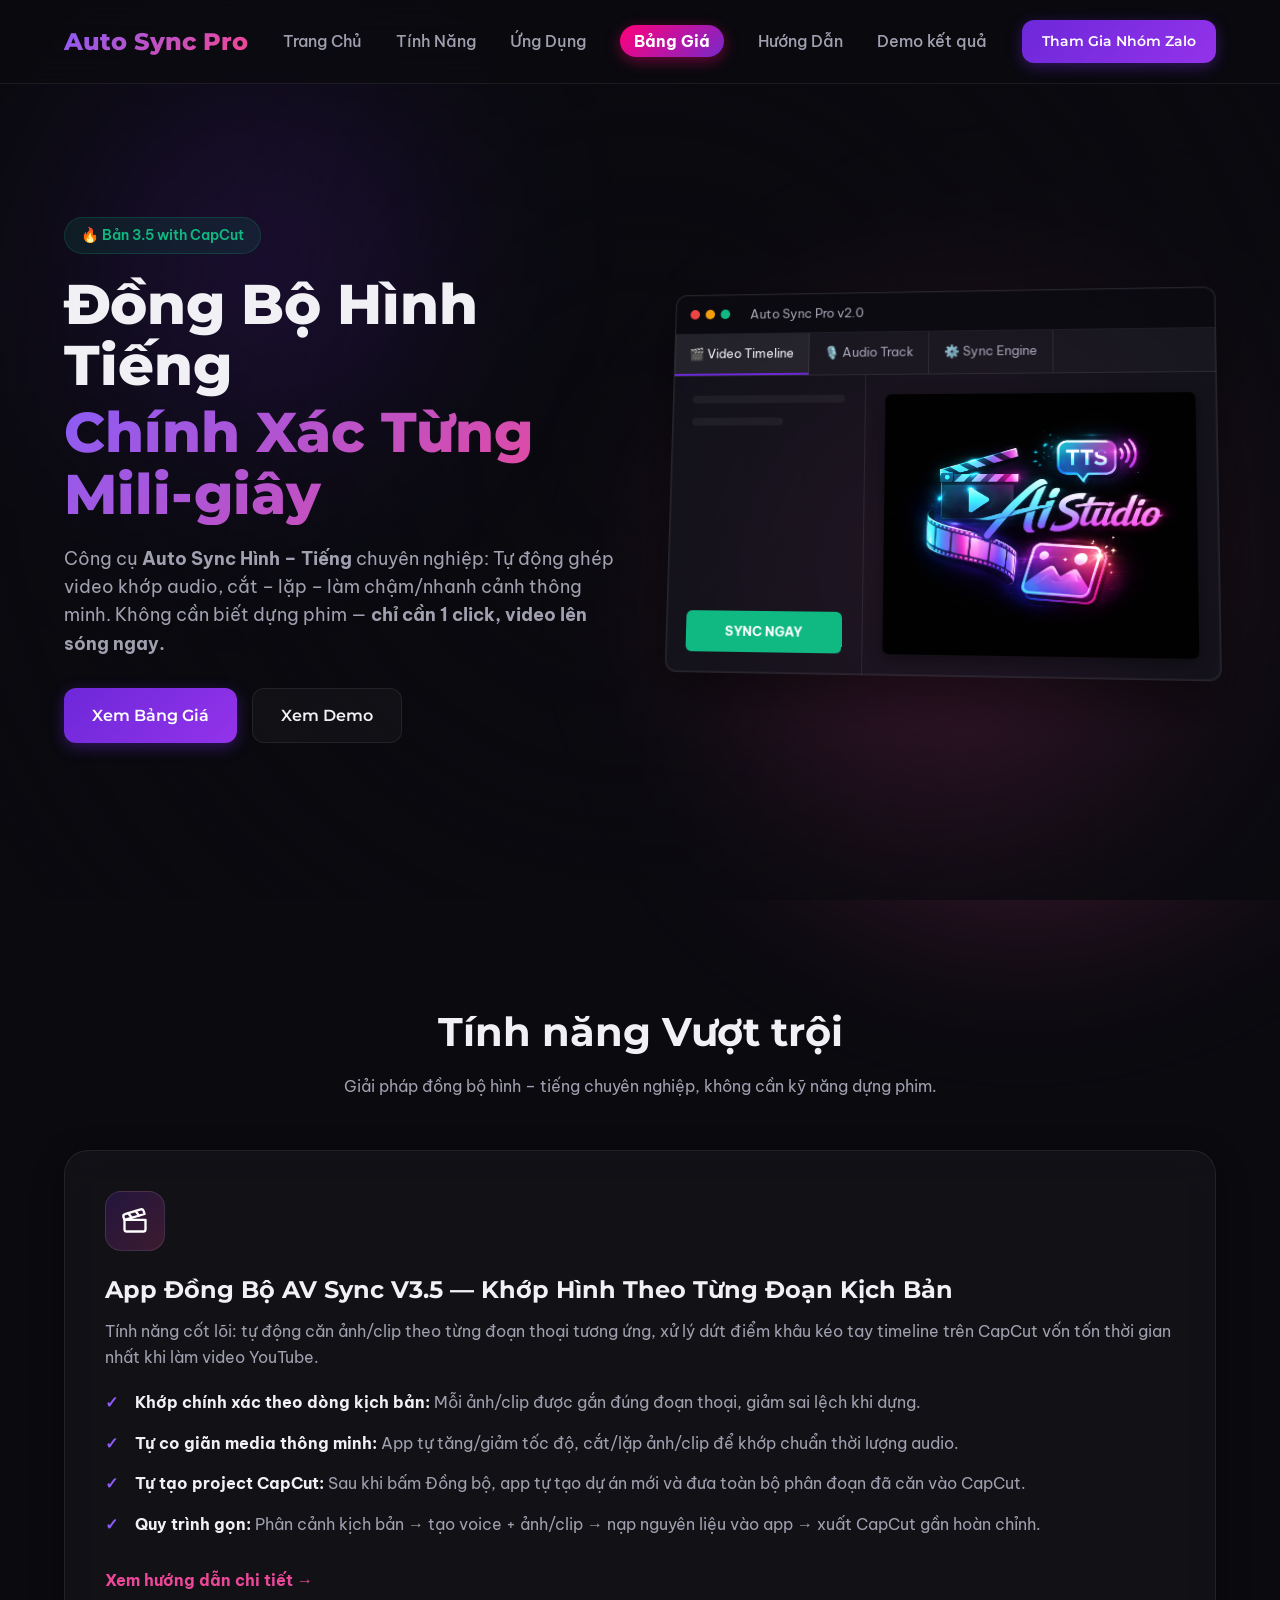
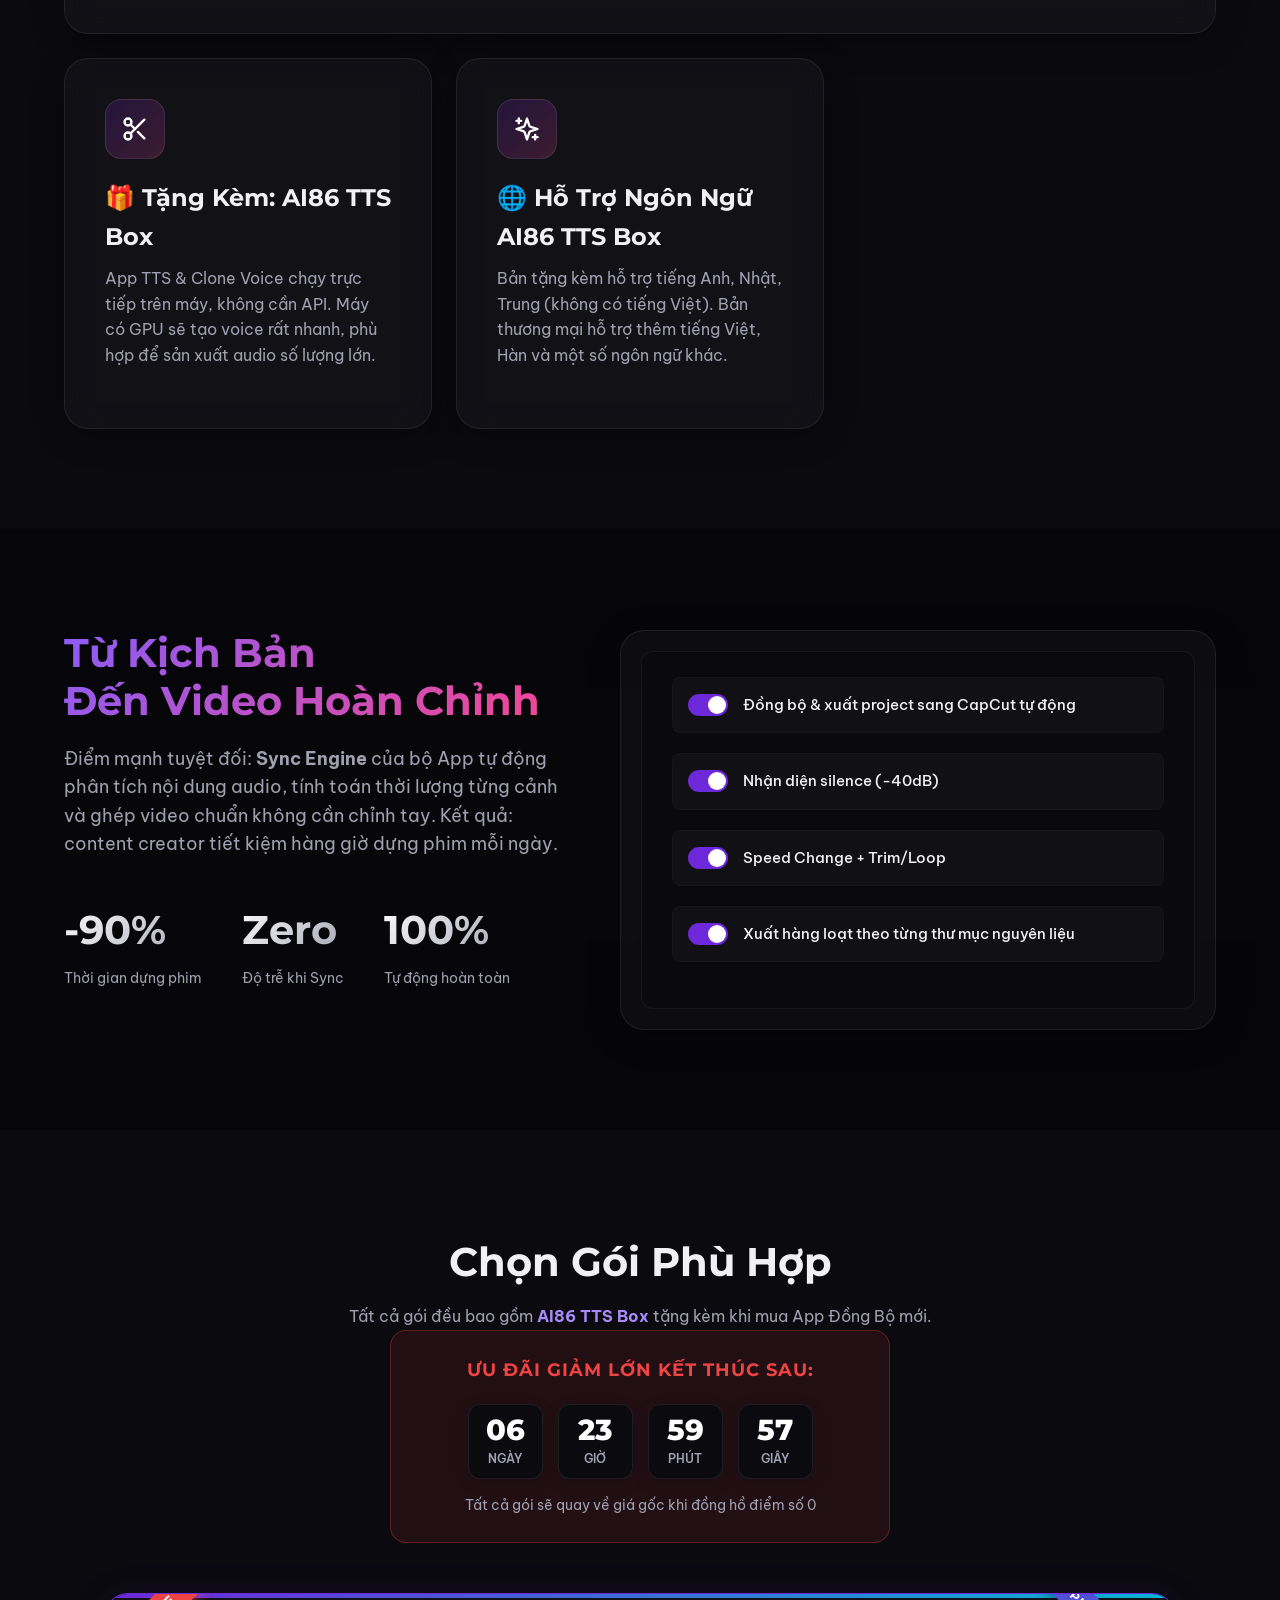
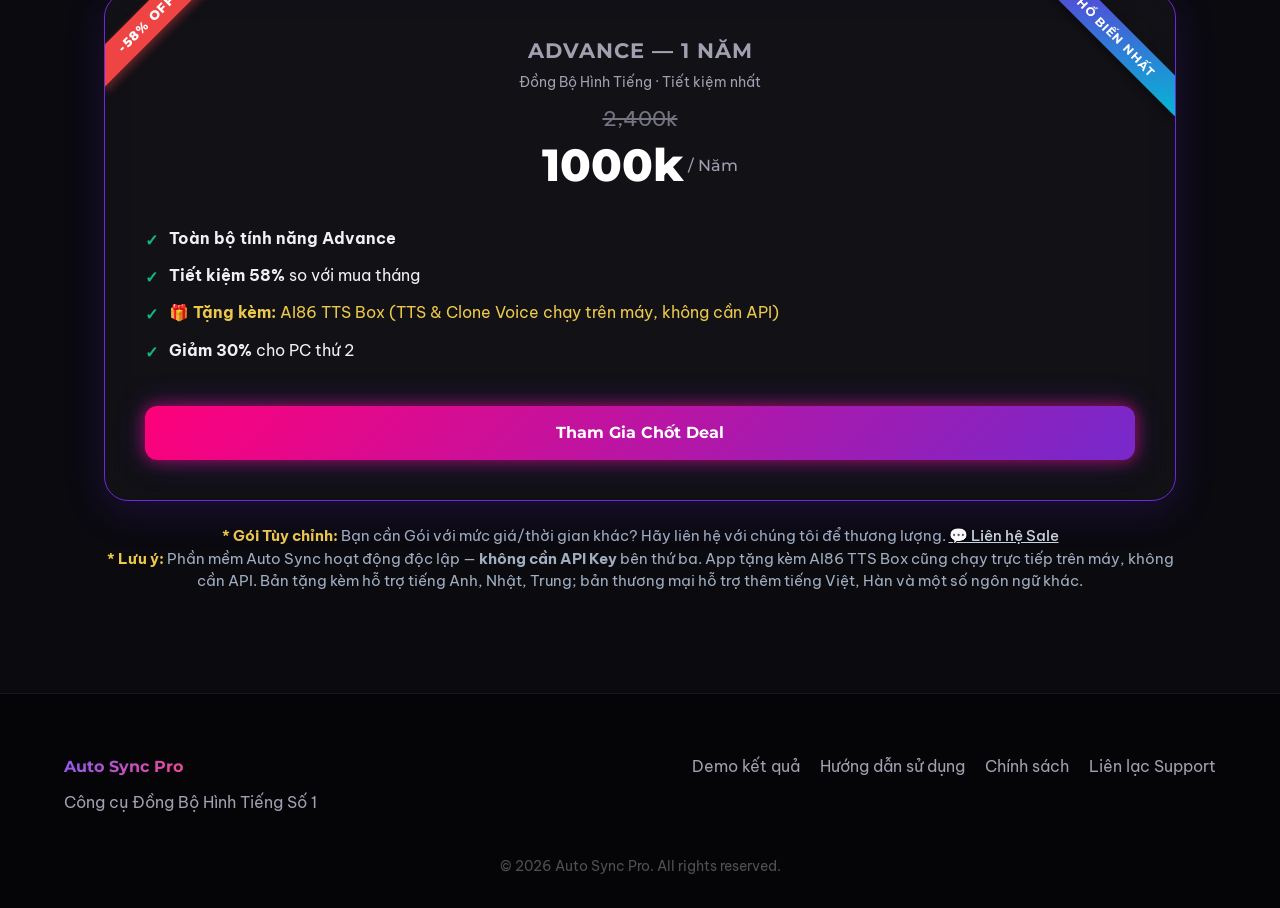
<file: index.html>
<!DOCTYPE html>
<html lang="vi">

<head>
    <meta charset="UTF-8">
    <meta name="viewport" content="width=device-width, initial-scale=1.0">
    <title>Auto Sync Pro | Đồng Bộ Hình Tiếng Tự Động Số 1</title>
    <link rel="preconnect" href="https://fonts.googleapis.com">
    <link rel="preconnect" href="https://fonts.gstatic.com" crossorigin>
    <link
        href="https://fonts.googleapis.com/css2?family=Be+Vietnam+Pro:wght@300;400;500;600;700;800&family=Montserrat:wght@400;500;600;700;800&display=swap"
        rel="stylesheet">
    <link rel="stylesheet" href="styles.css?v=1.2">
</head>

<body>
    <div class="blob blob-1"></div>
    <div class="blob blob-2"></div>
    <div class="glow-bg"></div>

    <header class="navbar">
        <div class="logo">
            <a href="index.html" style="text-decoration: none;">
                <span class="gradient-text font-heading">Auto Sync Pro</span>
            </a>
        </div>
        <nav>
            <a href="index.html">Trang Chủ</a>
            <a href="#features">Tính Năng</a>
            <a href="#showcase">Ứng Dụng</a>
            <a href="#pricing" class="nav-highlight">Bảng Giá</a>
            <a href="guide.html">Hướng Dẫn</a>
            <a href="demo.html">Demo kết quả</a>
        </nav>
        <a href="https://zalo.me/g/mtjofo625" target="_blank" class="btn-primary small">Tham Gia Nhóm Zalo</a>
    </header>

    <main>
        <section class="hero" id="home">
            <div class="hero-content">
                <span class="badge fade-up">🔥 Bản 3.5 with CapCut</span>
                <h1 class="hero-title fade-up delay-1 font-heading">
                    <span style="display: block; margin-bottom: 5px;">Đồng Bộ Hình Tiếng</span>
                    <span class="gradient-text highlight" style="display: inline-block;">Chính Xác Từng Mili-giây</span>
                </h1>
                <p class="hero-subtitle fade-up delay-2 font-body">
                    Công cụ <strong>Auto Sync Hình – Tiếng</strong> chuyên nghiệp: Tự động ghép video khớp audio,
                    cắt – lặp – làm chậm/nhanh cảnh thông minh. Không cần biết dựng phim — <strong>chỉ cần 1 click,
                        video lên sóng ngay.</strong>
                </p>
                <div class="hero-actions fade-up delay-3">
                    <a href="#pricing" class="btn-primary">Xem Bảng Giá</a>
                    <a href="demo.html" class="btn-secondary">Xem Demo</a>
                </div>
            </div>

            <div class="hero-visual fade-up delay-4">
                <div class="glass-mockup">
                    <div class="mockup-header">
                        <span class="dot red"></span>
                        <span class="dot yellow"></span>
                        <span class="dot green"></span>
                        <span class="mockup-title">Auto Sync Pro v2.0</span>
                    </div>
                    <div class="mockup-body mockup-tabs">
                        <div class="tab active">🎬 Video Timeline</div>
                        <div class="tab">🎙️ Audio Track</div>
                        <div class="tab">⚙️ Sync Engine</div>
                    </div>
                    <div class="mockup-dashboard">
                        <div class="dashboard-panel">
                            <div class="panel-line"></div>
                            <div class="panel-line short"></div>
                            <div class="panel-button">SYNC NGAY</div>
                        </div>
                        <div class="dashboard-main">
                            <img src="app_screenshot.png" alt="Auto Sync Pro Interface" class="app-screenshot">
                        </div>
                    </div>
                </div>
            </div>
        </section>

        <section class="features" id="features">
            <h2 class="section-title text-center font-heading fade-in">Tính năng Vượt trội</h2>
            <p class="section-subtitle text-center fade-in">Giải pháp đồng bộ hình – tiếng chuyên nghiệp, không cần kỹ
                năng dựng phim.</p>

            <div class="bento-grid">
                <!-- Main Product: Auto Sync -->
                <div class="bento-card large glass-panel reveal">
                    <div class="card-icon video-icon">
                        <svg xmlns="http://www.w3.org/2000/svg" width="28" height="28" viewBox="0 0 24 24" fill="none"
                            stroke="#ffffff" stroke-width="2" stroke-linecap="round" stroke-linejoin="round">
                            <path d="M20.2 6 3 11l-.9-2.4c-.3-1.1.3-2.2 1.3-2.5l13.5-4c1.1-.3 2.2.3 2.5 1.3Z" />
                            <path d="m6.2 5.3 3.1 3.9" />
                            <path d="m12.4 3.4 3.1 4" />
                            <path d="M3 11h18v8a2 2 0 0 1-2 2H5a2 2 0 0 1-2-2Z" />
                        </svg>
                    </div>
                    <h3 class="font-heading">App Đồng Bộ AV Sync V3.5 — Khớp Hình Theo Từng Đoạn Kịch Bản</h3>
                    <p>Tính năng cốt lõi: tự động căn ảnh/clip theo từng đoạn thoại tương ứng, xử lý dứt điểm khâu kéo tay
                        timeline trên CapCut vốn tốn thời gian nhất khi làm video YouTube.</p>
                    <ul class="feature-list font-body">
                        <li><strong>Khớp chính xác theo dòng kịch bản:</strong> Mỗi ảnh/clip được gắn đúng đoạn thoại,
                            giảm sai lệch khi dựng.</li>
                        <li><strong>Tự co giãn media thông minh:</strong> App tự tăng/giảm tốc độ, cắt/lặp ảnh/clip để khớp
                            chuẩn thời lượng audio.</li>
                        <li><strong>Tự tạo project CapCut:</strong> Sau khi bấm Đồng bộ, app tự tạo dự án mới và đưa toàn bộ
                            phân đoạn đã căn vào CapCut.</li>
                        <li><strong>Quy trình gọn:</strong> Phân cảnh kịch bản → tạo voice + ảnh/clip → nạp nguyên liệu vào
                            app → xuất CapCut gần hoàn chỉnh.</li>
                    </ul>
                    <a href="guide.html#autosync" class="btn-text" style="display:inline-block; margin-top:15px; color:var(--secondary); font-weight:700; text-decoration:none;">Xem hướng dẫn chi tiết →</a>
                </div>

                <!-- AI86 TTS Box Bonus -->
                <div class="bento-card medium glass-panel reveal delay-1">
                    <div class="card-icon audio-icon">
                        <svg xmlns="http://www.w3.org/2000/svg" width="28" height="28" viewBox="0 0 24 24" fill="none"
                            stroke="#ffffff" stroke-width="2" stroke-linecap="round" stroke-linejoin="round">
                            <circle cx="6" cy="6" r="3" />
                            <circle cx="6" cy="18" r="3" />
                            <line x1="20" x2="8.12" y1="4" y2="15.88" />
                            <line x1="14.47" x2="20" y1="14.48" y2="20" />
                            <line x1="8.12" x2="12" y1="8.12" y2="12" />
                        </svg>
                    </div>
                    <h3 class="font-heading">🎁 Tặng Kèm: AI86 TTS Box</h3>
                    <p>App TTS & Clone Voice chạy trực tiếp trên máy, không cần API. Máy có GPU sẽ tạo voice rất nhanh,
                        phù hợp để sản xuất audio số lượng lớn.</p>
                </div>

                <!-- AI86 TTS Box Language Support -->
                <div class="bento-card medium glass-panel reveal delay-2">
                    <div class="card-icon setup-icon">
                        <svg xmlns="http://www.w3.org/2000/svg" width="28" height="28" viewBox="0 0 24 24" fill="none"
                            stroke="#ffffff" stroke-width="2" stroke-linecap="round" stroke-linejoin="round">
                            <path
                                d="m12 3-1.912 5.813a2 2 0 0 1-1.275 1.275L3 12l5.813 1.912a2 2 0 0 1 1.275 1.275L12 21l1.912-5.813a2 2 0 0 1 1.275-1.275L21 12l-5.813-1.912a2 2 0 0 1-1.275-1.275Z" />
                            <path d="M5 3v4" />
                            <path d="M19 17v4" />
                            <path d="M3 5h4" />
                            <path d="M17 19h4" />
                        </svg>
                    </div>
                    <h3 class="font-heading">🌐 Hỗ Trợ Ngôn Ngữ AI86 TTS Box</h3>
                    <p>Bản tặng kèm hỗ trợ tiếng Anh, Nhật, Trung (không có tiếng Việt). Bản thương mại hỗ trợ thêm tiếng
                        Việt, Hàn và một số ngôn ngữ khác.</p>
                </div>
            </div>
        </section>

        <section class="showcase" id="showcase">
            <div class="showcase-container">
                <div class="showcase-content reveal">
                    <h2 class="font-heading gradient-text">Từ Kịch Bản <br> Đến Video Hoàn Chỉnh</h2>
                    <p class="font-body">Điểm mạnh tuyệt đối: <strong>Sync Engine</strong> của bộ App tự động phân
                        tích nội dung audio, tính toán thời lượng từng cảnh và ghép video chuẩn không cần chỉnh tay.
                        Kết quả: content creator tiết kiệm hàng giờ dựng phim mỗi ngày.</p>
                    <div class="stats">
                        <div class="stat-item">
                            <h4 class="font-heading">-90%</h4>
                            <p>Thời gian dựng phim</p>
                        </div>
                        <div class="stat-item">
                            <h4 class="font-heading">Zero</h4>
                            <p>Độ trễ khi Sync</p>
                        </div>
                        <div class="stat-item">
                            <h4 class="font-heading">100%</h4>
                            <p>Tự động hoàn toàn</p>
                        </div>
                    </div>
                </div>
                <div class="showcase-image glass-panel reveal delay-1">
                    <div class="hologram-visual">
                        <div class="fake-ui-row">
                            <div class="fake-toggle active"></div><span>Đồng bộ & xuất project sang CapCut tự động</span>
                        </div>
                        <div class="fake-ui-row">
                            <div class="fake-toggle active"></div><span>Nhận diện silence (-40dB)</span>
                        </div>
                        <div class="fake-ui-row">
                            <div class="fake-toggle active"></div><span>Speed Change + Trim/Loop</span>
                        </div>
                        <div class="fake-ui-row">
                            <div class="fake-toggle active"></div><span>Xuất hàng loạt theo từng thư mục nguyên liệu</span>
                        </div>
                        <div class="scan-line"></div>
                    </div>
                </div>
            </div>
        </section>

        <section class="pricing" id="pricing">
            <h2 class="section-title text-center font-heading reveal">Chọn Gói Phù Hợp</h2>
            <p class="section-subtitle text-center reveal" style="color: var(--text-muted); margin-bottom: 0;">Tất cả
                gói đều bao gồm <strong style="color: #a78bfa;">AI86 TTS Box</strong> tặng kèm khi mua App Đồng Bộ mới.</p>

            <!-- Countdown Timer -->
            <div class="countdown-container reveal delay-1">
                <p class="font-heading">ƯU ĐÃI GIẢM LỚN KẾT THÚC SAU:</p>
                <div class="countdown" id="countdown">
                    <div class="time-box"><span id="days">07</span><small>Ngày</small></div>
                    <div class="time-box"><span id="hours">00</span><small>Giờ</small></div>
                    <div class="time-box"><span id="minutes">00</span><small>Phút</small></div>
                    <div class="time-box"><span id="seconds">00</span><small>Giây</small></div>
                </div>
                <p class="font-body text-center" style="color: var(--text-muted); font-size: 0.9rem; margin-top: 15px;">
                    Tất cả gói sẽ quay về giá gốc khi đồng hồ điểm số 0</p>
            </div>

            <div class="pricing-grid">

                <!-- Advance 1-Year (Featured) -->
                <div class="pricing-card glass-panel featured reveal delay-2">
                    <div class="badge-popular font-heading">Phổ Biến Nhất</div>
                    <div class="badge-discount font-heading">-58% OFF</div>
                    <div class="pricing-header">
                        <h3 class="font-heading">Advance — 1 Năm</h3>
                        <p style="color: var(--text-muted); font-size: 0.85rem; margin: 4px 0 8px;">Đồng Bộ Hình Tiếng ·
                            Tiết kiệm nhất</p>
                        <div class="price-old font-body">2,400k</div>
                        <div class="price font-heading">1000k<span class="period">/ Năm</span></div>
                    </div>
                    <div class="pricing-body font-body">
                        <ul>
                            <li><span class="icon-check">✓</span> <strong>Toàn bộ tính năng Advance</strong></li>
                            <li><span class="icon-check">✓</span> <strong>Tiết kiệm 58%</strong> so với mua tháng</li>

                            <li><span class="icon-check">✓</span> <span style="color: #ecc94b;"><strong>🎁 Tặng
                                        kèm:</strong> AI86 TTS Box (TTS & Clone Voice chạy trên máy, không cần API)</span></li>
                            <li><span class="icon-check">✓</span> <strong>Giảm 30%</strong> cho PC thứ 2</li>
                        </ul>
                        <a href="https://zalo.me/0948070044" target="_blank"
                            class="btn-primary btn-highlight full-width" style="text-align: center;">Tham Gia Chốt
                            Deal</a>
                    </div>
                </div>

            </div>

            <p style="text-align: center; margin-top: 1.5rem; color: #a0aec0; font-size: 0.95rem; line-height: 1.5;"
                class="font-body">
                <strong style="color: #ecc94b;">* Gói Tùy chỉnh:</strong> Bạn cần Gói với mức giá/thời gian khác? Hãy
                liên hệ với chúng tôi để thương lượng. <a href="https://zalo.me/0948070044" target="_blank"
                    style="color: #cbd5e0; text-decoration: underline; font-weight: 500;">💬 Liên hệ Sale</a>
                <br>
                <strong style="color: #ecc94b;">* Lưu ý:</strong> Phần mềm Auto Sync hoạt động độc lập — <strong>không
                    cần API Key</strong> bên thứ ba. App tặng kèm AI86 TTS Box cũng chạy trực tiếp trên máy, không cần API.
                Bản tặng kèm hỗ trợ tiếng Anh, Nhật, Trung; bản thương mại hỗ trợ thêm tiếng Việt, Hàn và một số ngôn ngữ khác.
            </p>
        </section>
    </main>

    <footer>
        <div class="footer-content">
            <div class="brand">
                <span class="gradient-text font-heading font-bold">Auto Sync Pro</span>
                <p>Công cụ Đồng Bộ Hình Tiếng Số 1</p>
            </div>
            <div class="footer-links">
                <a href="demo.html">Demo kết quả</a>
                <a href="guide.html">Hướng dẫn sử dụng</a>
                <a href="#">Chính sách</a>
                <a href="https://zalo.me/g/mtjofo625" target="_blank">Liên lạc Support</a>
            </div>
        </div>
        <div class="copyright text-center">
            &copy; 2026 Auto Sync Pro. All rights reserved.
        </div>
    </footer>

    <script src="script.js"></script>
</body>

</html>
</file>
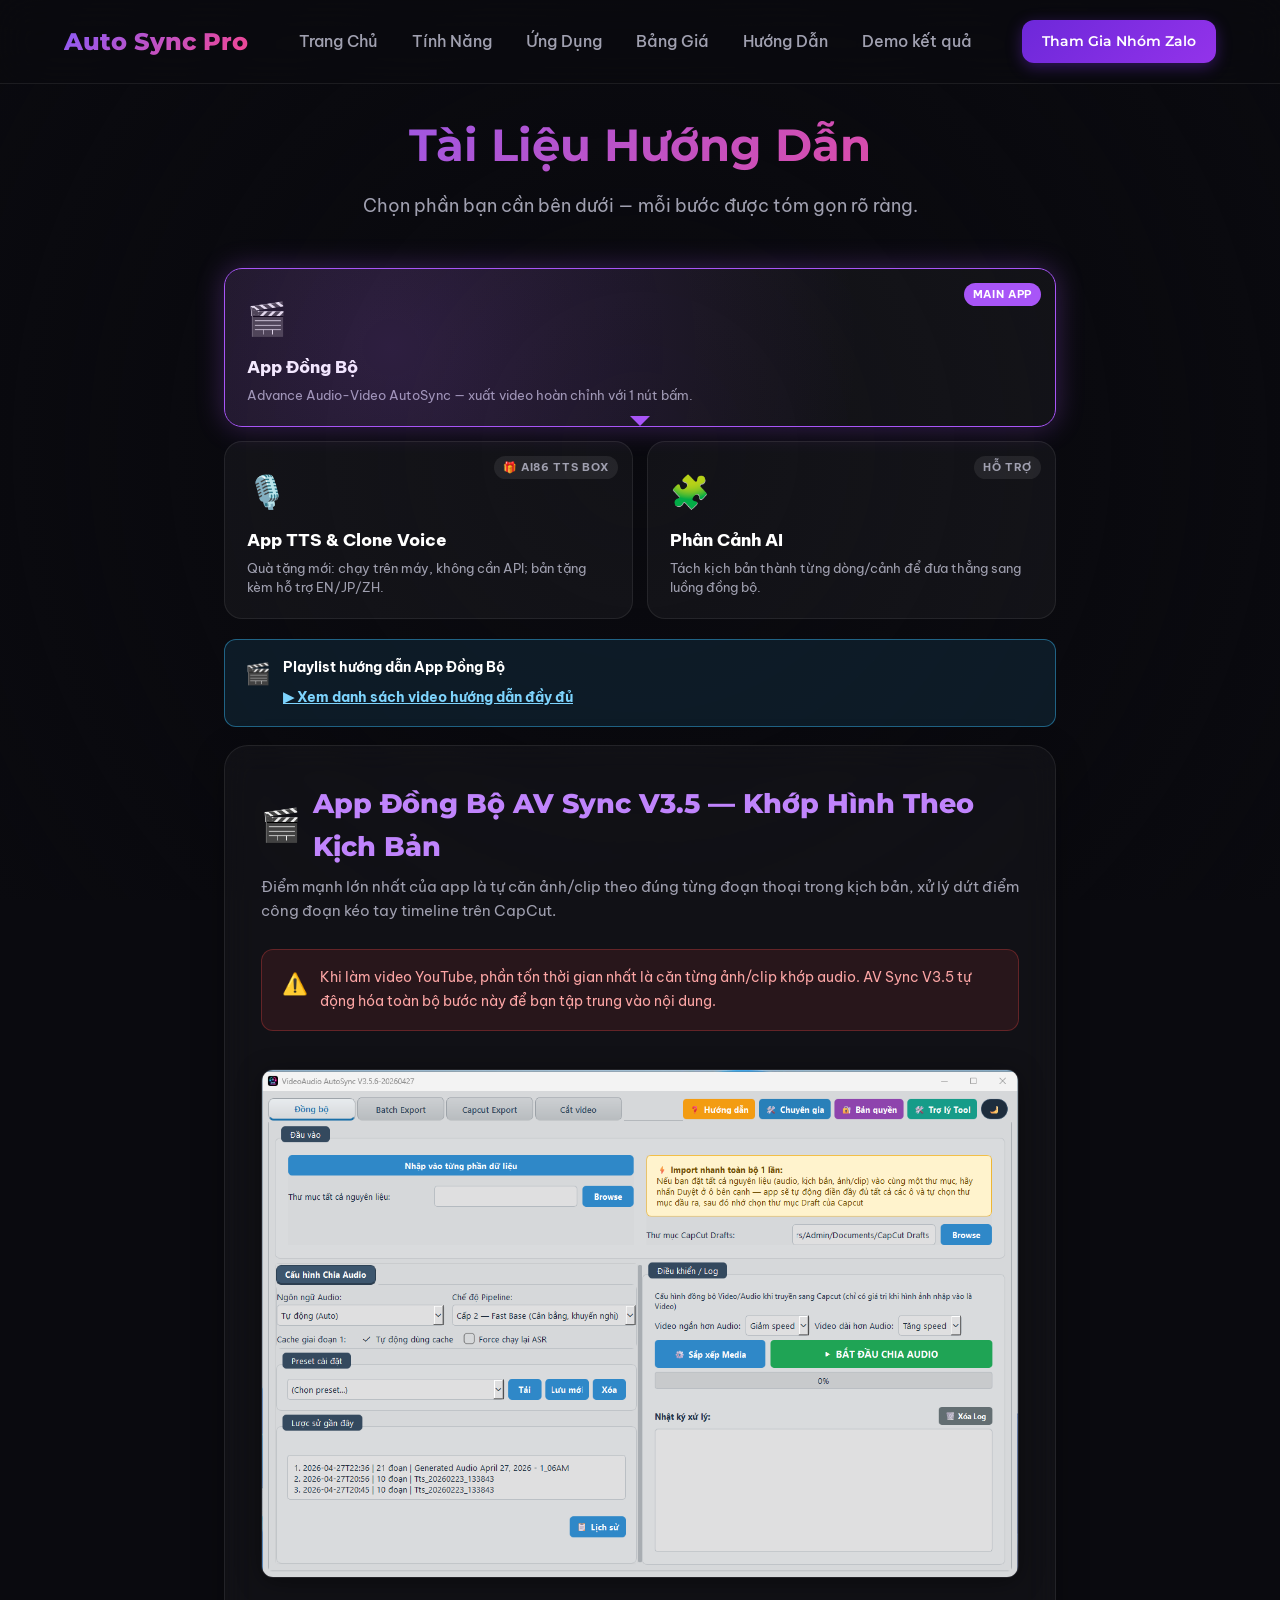
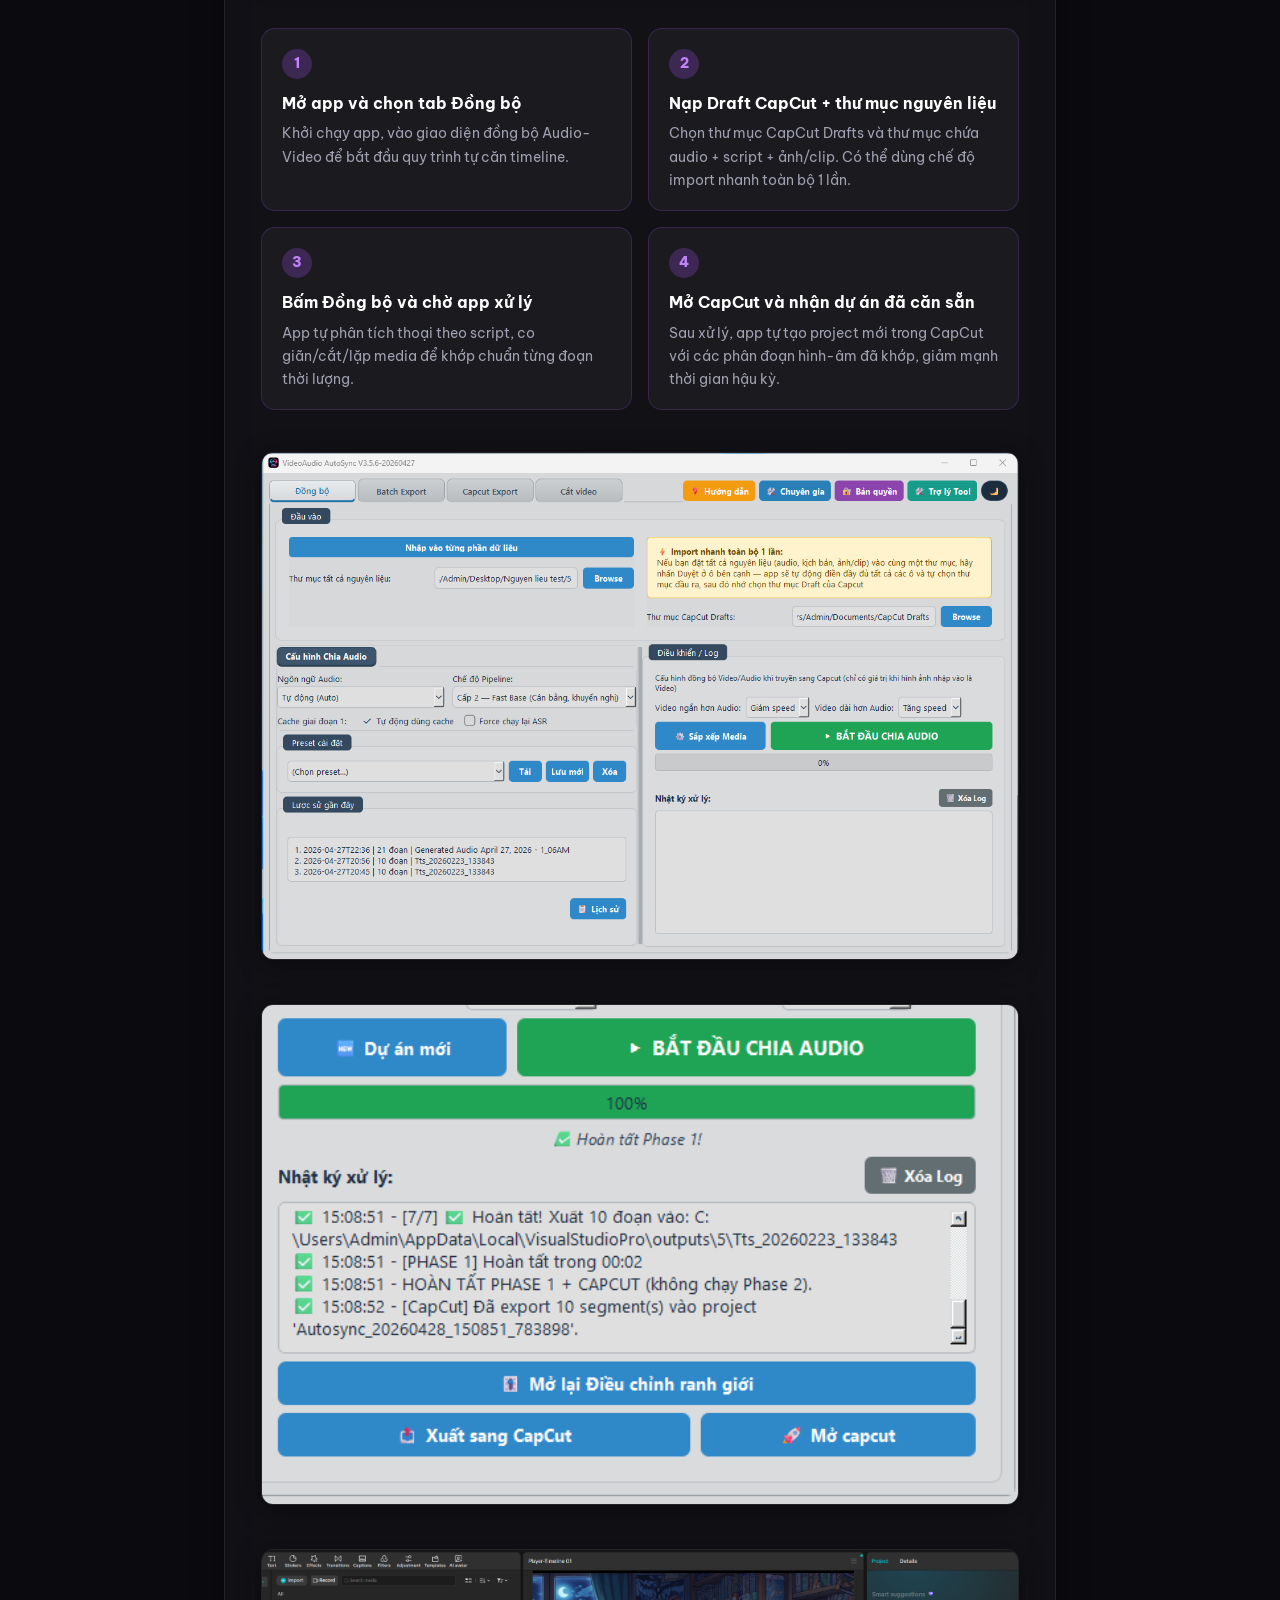
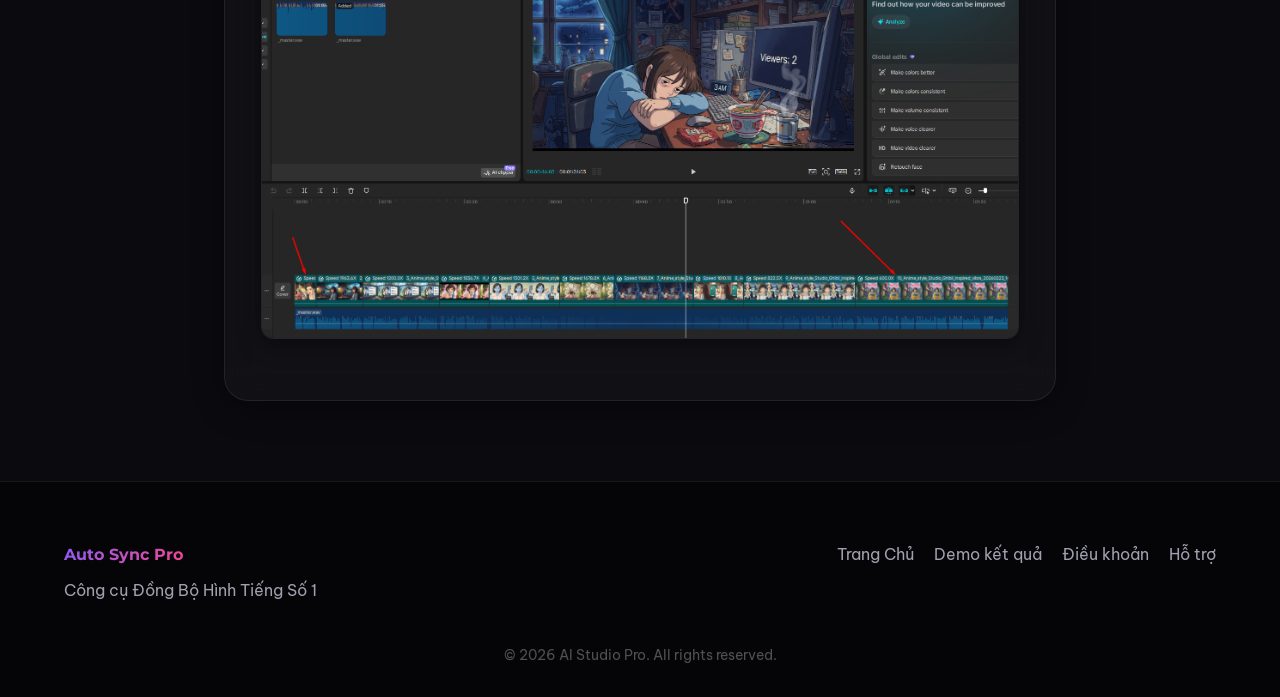
<file: guide.html>
<!DOCTYPE html>
<html lang="vi">
<head>
    <meta charset="UTF-8">
    <meta name="viewport" content="width=device-width, initial-scale=1.0">
    <title>Hướng Dẫn Sử Dụng | AI Auto-Studio Suite</title>
    <link rel="preconnect" href="https://fonts.googleapis.com">
    <link rel="preconnect" href="https://fonts.gstatic.com" crossorigin>
    <link href="https://fonts.googleapis.com/css2?family=Be+Vietnam+Pro:wght@300;400;500;600;700;800&family=Montserrat:wght@400;500;600;700;800&display=swap" rel="stylesheet">
    <link rel="stylesheet" href="styles.css?v=1.1">
    <style>
        /* ── Layout ── */
        .guide-wrap {
            max-width: 960px;
            margin: 110px auto 80px;
            padding: 0 5%;
        }
        .guide-hero { text-align: center; margin-bottom: 48px; }
        .guide-hero h1 { font-size: 2.8rem; margin-bottom: 10px; }
        .guide-hero p  { color: var(--text-muted); font-size: 1.1rem; }

        /* ── App card grid ── */
        .nav-section-label {
            text-align: center;
            font-size: 0.72rem; font-weight: 700; letter-spacing: .12em;
            text-transform: uppercase; color: var(--text-muted);
            margin: 0 0 14px;
        }
        .app-cards-grid {
            display: grid;
            grid-template-columns: repeat(2, 1fr);
            gap: 14px;
            margin-bottom: 14px;
        }
        .app-nav-card.main-wide { grid-column: 1 / -1; }
        @media (max-width: 560px) {
            .app-cards-grid { grid-template-columns: 1fr; }
            .app-nav-card.main-wide { grid-column: auto; }
        }
        .pdf-cards-grid {
            display: grid;
            grid-template-columns: repeat(2, 1fr);
            gap: 14px;
            margin-bottom: 14px;
        }
        @media (max-width: 560px) { .pdf-cards-grid { grid-template-columns: 1fr; } }

        .app-nav-card {
            position: relative;
            border-radius: 18px;
            padding: 24px 22px 20px;
            cursor: pointer;
            border: 1.5px solid rgba(255,255,255,0.08);
            background: rgba(255,255,255,0.04);
            transition: transform 0.2s, box-shadow 0.2s, border-color 0.2s;
            text-align: left;
            overflow: hidden;
        }
        .app-nav-card::before {
            content: '';
            position: absolute; inset: 0;
            opacity: 0;
            transition: opacity 0.22s;
            border-radius: inherit;
        }
        .app-nav-card:hover { transform: translateY(-4px); }
        .app-nav-card.active { border-color: var(--card-accent); box-shadow: 0 0 28px var(--card-glow); }
        .app-nav-card.active::before { opacity: 1; }

        /* per-card colours */
        .anc-purple { --card-accent:#a855f7; --card-glow:rgba(168,85,247,0.3); }
        .anc-purple::before { background: radial-gradient(circle at 20% 50%, rgba(168,85,247,0.18), transparent 70%); }
        .anc-indigo { --card-accent:#818cf8; --card-glow:rgba(129,140,248,0.28); }
        .anc-indigo::before { background: radial-gradient(circle at 20% 50%, rgba(129,140,248,0.16), transparent 70%); }
        .anc-orange { --card-accent:#fb923c; --card-glow:rgba(251,146,60,0.28); }
        .anc-orange::before { background: radial-gradient(circle at 20% 50%, rgba(251,146,60,0.16), transparent 70%); }
        .anc-cyan   { --card-accent:#38bdf8; --card-glow:rgba(56,189,248,0.28); }
        .anc-cyan::before   { background: radial-gradient(circle at 20% 50%, rgba(56,189,248,0.16), transparent 70%); }
        .anc-red    { --card-accent:#ef4444; --card-glow:rgba(239,68,68,0.28); }
        .anc-red::before    { background: radial-gradient(circle at 20% 50%, rgba(239,68,68,0.15), transparent 70%); }
        .anc-violet { --card-accent:#a855f7; --card-glow:rgba(168,85,247,0.25); }
        .anc-violet::before { background: radial-gradient(circle at 20% 50%, rgba(168,85,247,0.14), transparent 70%); }

        .anc-icon { font-size: 2rem; margin-bottom: 10px; display: block; }
        .anc-title { font-size: 1.05rem; font-weight: 800; color: #fff; margin-bottom: 5px; }
        .anc-desc  { font-size: 0.82rem; color: var(--text-muted); line-height: 1.5; }
        .anc-badge {
            position: absolute; top: 14px; right: 14px;
            font-size: 0.68rem; font-weight: 700; letter-spacing: .06em;
            padding: 3px 9px; border-radius: 20px;
            background: rgba(255,255,255,0.08); color: var(--text-muted);
        }
        .app-nav-card.active .anc-badge { background: var(--card-accent); color: #fff; }

        /* PDF warning bar with toggle */
        .pdf-warn-bar {
            display: flex; align-items: center; justify-content: space-between; gap: 10px;
            background: rgba(239,68,68,0.12); border: 1px solid rgba(239,68,68,0.35);
            border-radius: 12px; padding: 12px 20px;
            margin-bottom: 14px; font-size: 0.88rem; color: #fca5a5; font-weight: 700;
            cursor: pointer; user-select: none;
            transition: background 0.2s, transform 0.1s;
        }
        .pdf-warn-bar:hover { background: rgba(239,68,68,0.18); }
        .pdf-warn-bar:active { transform: scale(0.99); }
        .pdf-toggle-icon { transition: transform 0.3s cubic-bezier(0.4, 0, 0.2, 1); font-size: 1.2rem; font-family: initial; }
        .pdf-section-open .pdf-toggle-icon { transform: rotate(180deg); }
        .pdf-cards-grid { display: none; }
        .pdf-section-open .pdf-cards-grid { display: grid; }

        /* Active indicator chevron */
        .anc-chevron {
            display: none; position: absolute; bottom: 0; left: 50%;
            transform: translateX(-50%);
            width: 0; height: 0;
            border-left: 10px solid transparent;
            border-right: 10px solid transparent;
            border-top: 10px solid var(--card-accent);
        }
        .app-nav-card.active .anc-chevron { display: block; }

        /* ── Tab panels ── */
        .tab-panel { display: none; }
        .tab-panel.active { display: block; }

        /* ── Flashcard step grid ── */
        .steps-grid {
            display: grid;
            grid-template-columns: repeat(auto-fill, minmax(260px, 1fr));
            gap: 16px;
            margin: 24px 0;
        }
        .step-card {
            background: rgba(255,255,255,0.04);
            border: 1px solid rgba(255,255,255,0.08);
            border-radius: 14px;
            padding: 20px 20px 18px;
            transition: transform 0.18s, box-shadow 0.18s;
            position: relative;
        }
        .step-card:hover { transform: translateY(-3px); box-shadow: 0 8px 28px rgba(0,0,0,0.35); }
        .step-num {
            display: inline-flex; align-items: center; justify-content: center;
            width: 30px; height: 30px; border-radius: 50%;
            font-size: 0.85rem; font-weight: 800;
            margin-bottom: 12px;
        }
        .step-card h4 { font-size: 0.97rem; font-weight: 700; margin-bottom: 7px; color: #fff; }
        .step-card p  { font-size: 0.88rem; color: var(--text-muted); line-height: 1.65; margin: 0; }
        .step-card a  { color: inherit; font-weight: 600; }

        /* colour variants */
        .step-purple .step-num { background: rgba(168,85,247,0.25); color: #c084fc; }
        .step-purple { border-color: rgba(168,85,247,0.2); }
        .step-indigo .step-num { background: rgba(129,140,248,0.25); color: #a5b4fc; }
        .step-indigo { border-color: rgba(129,140,248,0.2); }
        .step-orange .step-num { background: rgba(251,146,60,0.25);  color: #fdba74; }
        .step-orange { border-color: rgba(251,146,60,0.2); }
        .step-cyan   .step-num { background: rgba(56,189,248,0.25);  color: #7dd3fc; }
        .step-cyan   { border-color: rgba(56,189,248,0.2); }
        .step-tip    .step-num { background: rgba(251,191,36,0.3);   color: #fcd34d; }
        .step-tip    { border-color: rgba(251,191,36,0.3); background: rgba(251,191,36,0.05); }

        /* ── Info / tip / warning banners ── */
        .fc-banner {
            border-radius: 12px;
            padding: 16px 20px;
            margin: 20px 0;
            display: flex; gap: 12px; align-items: flex-start;
            font-size: 0.9rem; line-height: 1.65;
        }
        .fc-banner .icon { font-size: 1.3rem; flex-shrink: 0; margin-top: 1px; }
        .fc-banner b { color: #fff; }
        .fc-tip  { background: rgba(251,191,36,0.1); border: 1px solid rgba(251,191,36,0.3); color: #fcd34d; }
        .fc-warn { background: rgba(239,68,68,0.1);  border: 1px solid rgba(239,68,68,0.3);  color: #fca5a5; }
        .fc-info { background: rgba(56,189,248,0.1); border: 1px solid rgba(56,189,248,0.3); color: #7dd3fc; }
        .fc-prep { background: rgba(129,140,248,0.1);border: 1px solid rgba(129,140,248,0.3);color: #a5b4fc; }

        /* ── Section title inside panel ── */
        .panel-title {
            display: flex; align-items: center; gap: 12px;
            margin-bottom: 6px;
        }
        .panel-title h2 {
            font-size: 1.7rem; font-weight: 800; margin: 0;
        }
        .panel-subtitle { color: var(--text-muted); font-size: 0.95rem; margin-bottom: 26px; }

        /* ── Prep box (with toggle) ── */
        .prep-box {
            background: rgba(255,255,255,0.04);
            border: 1px solid rgba(255,255,255,0.12);
            border-radius: 14px;
            padding: 18px 20px;
            margin-bottom: 20px;
        }
        .prep-header {
            display: flex; align-items: center; justify-content: space-between;
            cursor: pointer; user-select: none;
        }
        .prep-box-title {
            font-size: 0.97rem; font-weight: 700;
            color: #fff; display: flex; align-items: center; gap: 8px;
        }
        .prep-toggle-btn {
            font-size: 0.78rem; font-weight: 700; color: var(--card-accent);
            text-transform: uppercase; background: rgba(255,255,255,0.05);
            padding: 4px 10px; border-radius: 6px; border: 1px solid transparent;
            transition: all 0.2s;
        }
        .prep-box:hover .prep-toggle-btn { border-color: var(--card-accent); }
        
        .prep-content {
            display: none;
            margin-top: 15px;
            font-size: 0.88rem; color: var(--text-muted); line-height: 1.75;
            animation: fadeInDown 0.25s ease-out;
        }
        .prep-box.open .prep-content { display: block; }
        .prep-box.open .prep-toggle-btn { background: var(--card-accent); color: #000; }

        @keyframes fadeInDown {
            from { opacity: 0; transform: translateY(-5px); }
            to { opacity: 1; transform: translateY(0); }
        }

        .prep-content ol { padding-left: 18px; margin: 0; }
        .prep-content li { margin-bottom: 8px; }
        .prep-content a { color: var(--secondary); font-weight: 600; }
        .prep-content code {
            background: rgba(56,189,248,0.15); color: #7dd3fc;
            padding: 2px 10px; border-radius: 6px;
            font-size: 0.95rem; letter-spacing: 0.5px;
        }

        /* PDF Toggle Button */
        .pdf-toggle-wrap { text-align: center; margin: 15px 0; }
        .btn-pdf-view {
            background: rgba(255,255,255,0.05); border: 1.5px solid var(--card-accent);
            color: var(--card-accent); font-weight: 700; padding: 12px 28px;
            border-radius: 50px; cursor: pointer; transition: all 0.2s;
        }
        .btn-pdf-view:hover { background: var(--card-accent); color: #000; }
        .pdf-frame { display: none; }
        .pdf-section.open .pdf-frame { display: block; }
        .pdf-section.open .btn-pdf-view { background: rgba(255,255,255,0.1); color: #fff; border-color: transparent; }


        /* ── Screenshot ── */
        .screen-img {
            width: 100%; border-radius: 12px;
            margin: 18px 0;
            box-shadow: 0 4px 24px rgba(0,0,0,0.4);
            border: 1px solid rgba(255,255,255,0.08);
        }

        /* ── Copy key button ── */
        .copy-key-btn {
            display: inline-flex; align-items: center; gap: 8px;
            background: linear-gradient(135deg,#0ea5e9,#38bdf8);
            color: #0f172a; border: none; border-radius: 8px;
            padding: 10px 22px; font-size: 0.93rem; font-weight: 700;
            cursor: pointer; transition: opacity 0.2s;
            margin-top: 12px;
        }
        .copy-key-btn:hover { opacity: 0.85; }

        /* ── PDF section ── */
        .pdf-frame {
            width: 100%; height: 80vh;
            border: none; border-radius: 12px;
            background: #1e1e2e;
            box-shadow: 0 0 30px rgba(0,0,0,0.4);
            margin-top: 18px;
        }
        .pdf-download-link {
            font-size: 0.9rem; font-weight: 600;
        }
    </style>
</head>
<body>
    <div class="glow-bg"></div>

    <header class="navbar">
        <div class="logo">
            <a href="index.html" style="text-decoration:none;">
                <span class="gradient-text font-heading">Auto Sync Pro</span>
            </a>
        </div>
        <nav>
            <a href="index.html">Trang Chủ</a>
            <a href="index.html#features">Tính Năng</a>
            <a href="index.html#showcase">Ứng Dụng</a>
            <a href="index.html#pricing">Bảng Giá</a>
            <a href="guide.html" class="active">Hướng Dẫn</a>
            <a href="demo.html">Demo kết quả</a>
        </nav>
        <a href="https://zalo.me/g/mtjofo625" target="_blank" class="btn-primary small">Tham Gia Nhóm Zalo</a>
    </header>

    <main class="guide-wrap">

        <!-- Hero -->
        <div class="guide-hero">
            <h1 class="font-heading gradient-text">Tài Liệu Hướng Dẫn</h1>
            <p>Chọn phần bạn cần bên dưới — mỗi bước được tóm gọn rõ ràng.</p>
        </div>

        <!-- ── App Cards Navigation ── -->

        <div class="app-cards-grid">
            <div class="app-nav-card anc-purple active main-wide" data-tab="autosync" onclick="switchTab('autosync')">
                <span class="anc-badge">MAIN APP</span>
                <span class="anc-icon">🎬</span>
                <div class="anc-title">App Đồng Bộ</div>
                <div class="anc-desc">Advance Audio-Video AutoSync — xuất video hoàn chỉnh với 1 nút bấm.</div>
                <div class="anc-chevron"></div>
            </div>
            <div class="app-nav-card anc-cyan" data-tab="elevenlabs" onclick="switchTab('elevenlabs')">
                <span class="anc-badge">🎁 AI86 TTS BOX</span>
                <span class="anc-icon">🎙️</span>
                <div class="anc-title">App TTS & Clone Voice</div>
                <div class="anc-desc">Quà tặng mới: chạy trên máy, không cần API; bản tặng kèm hỗ trợ EN/JP/ZH.</div>
                <div class="anc-chevron"></div>
            </div>
            <div class="app-nav-card anc-indigo" data-tab="storyboard" onclick="switchTab('storyboard')">
                <span class="anc-badge">HỖ TRỢ</span>
                <span class="anc-icon">🧩</span>
                <div class="anc-title">Phân Cảnh AI</div>
                <div class="anc-desc">Tách kịch bản thành từng dòng/cảnh để đưa thẳng sang luồng đồng bộ.</div>
                <div class="anc-chevron"></div>
            </div>
        </div>

        <div class="fc-banner fc-info" style="margin-bottom: 18px; border: 1.5px solid rgba(56,189,248,0.45);">
            <span class="icon">🎬</span>
            <div>
                <b style="display:block; margin-bottom:6px;">Playlist hướng dẫn App Đồng Bộ</b>
                <a href="https://www.youtube.com/watch?v=keNMCcHdLKI&list=PLg4WykTKAcjtcFDV3vnjfZN_Aqld0q29I&index=4" target="_blank" style="color:#7dd3fc; font-weight:700; text-decoration:underline;">▶ Xem danh sách video hướng dẫn đầy đủ</a>
            </div>
        </div>

        <!-- ═══════════════════════════════════════ -->
        <!--  PANEL 1 — APP ĐỒNG BỘ                 -->
        <!-- ═══════════════════════════════════════ -->
        <div class="tab-panel active glass-panel" id="panel-autosync" style="padding:36px;">
            <div class="panel-title">
                <span style="font-size:2rem;">🎬</span>
                <h2 class="font-heading" style="color:#c084fc;">App Đồng Bộ AV Sync V3.5 — Khớp Hình Theo Kịch Bản</h2>
            </div>
            <p class="panel-subtitle">Điểm mạnh lớn nhất của app là tự căn ảnh/clip theo đúng từng đoạn thoại trong kịch bản, xử lý dứt điểm công đoạn kéo tay timeline trên CapCut.</p>

            <div class="fc-banner fc-warn">
                <span class="icon">⚠️</span>
                <div>Khi làm video YouTube, phần tốn thời gian nhất là căn từng ảnh/clip khớp audio. AV Sync V3.5 tự động hóa toàn bộ bước này để bạn tập trung vào nội dung.</div>
            </div>

            <img src="app moi/1.png" alt="Giao diện chính App Đồng Bộ AV Sync" class="screen-img">

            <div class="steps-grid">
                <div class="step-card step-purple">
                    <div class="step-num">1</div>
                    <h4>Mở app và chọn tab Đồng bộ</h4>
                    <p>Khởi chạy app, vào giao diện đồng bộ Audio-Video để bắt đầu quy trình tự căn timeline.</p>
                </div>
                <div class="step-card step-purple">
                    <div class="step-num">2</div>
                    <h4>Nạp Draft CapCut + thư mục nguyên liệu</h4>
                    <p>Chọn thư mục CapCut Drafts và thư mục chứa audio + script + ảnh/clip. Có thể dùng chế độ import nhanh toàn bộ 1 lần.</p>
                </div>
                <div class="step-card step-purple">
                    <div class="step-num">3</div>
                    <h4>Bấm Đồng bộ và chờ app xử lý</h4>
                    <p>App tự phân tích thoại theo script, co giãn/cắt/lặp media để khớp chuẩn từng đoạn thời lượng.</p>
                </div>
                <div class="step-card step-purple">
                    <div class="step-num">4</div>
                    <h4>Mở CapCut và nhận dự án đã căn sẵn</h4>
                    <p>Sau xử lý, app tự tạo project mới trong CapCut với các phân đoạn hình-âm đã khớp, giảm mạnh thời gian hậu kỳ.</p>
                </div>
            </div>

            <img src="app moi/2.png" alt="Nạp Draft CapCut và nguyên liệu" class="screen-img">
            <img src="app moi/3.png" alt="Quá trình xử lý đồng bộ" class="screen-img">
            <img src="app moi/4.png" alt="Kết quả đồng bộ trong CapCut" class="screen-img">
        </div>

        <!-- ═══════════════════════════════════════ -->
        <!--  PANEL 2 — STORYBOARD                  -->
        <!-- ═══════════════════════════════════════ -->
        <div class="tab-panel glass-panel" id="panel-storyboard" style="padding:36px;">
            <div class="panel-title">
                <span style="font-size:2rem;">🧩</span>
                <h2 class="font-heading" style="color:#a5b4fc;">Tab Storyboard — Phân Tách Kịch Bản & Tạo Prompt Ảnh</h2>
            </div>
            <p class="panel-subtitle">Công cụ giúp tách kịch bản thành từng cảnh rõ ràng theo dòng để nạp đúng chuẩn vào App Đồng Bộ, giảm lỗi lệch cảnh và lệch audio.</p>

            <div class="prep-box anc-indigo">
                <div class="prep-header" onclick="this.parentElement.classList.toggle('open')">
                    <div class="prep-box-title">🔑 Chuẩn bị — Lấy API Key Gemini</div>
                    <span class="prep-toggle-btn">Xem hướng dẫn</span>
                </div>
                <div class="prep-content">
                    <ol>
                        <li>Truy cập <a href="https://aistudio.google.com/app/apikey" target="_blank">Google AI Studio</a>.</li>
                        <li>Đăng nhập Google → nhấn <b>"Create API key"</b> → sao chép mã.</li>
                        <li>Sau khi có API, bấm nút <b>Cấu hình API</b> trên App và nhập vào, chọn model <b>Gemini 3 pro hoặc flash</b> rồi bấm Kiểm tra, sau đó Lưu lại.</li>
                    </ol>
                </div>
            </div>

            <div class="fc-banner fc-info" style="margin-top: 0; margin-bottom: 25px; border: 2px solid #818cf8; background: linear-gradient(90deg, rgba(129,140,248,0.2) 0%, rgba(168,85,247,0.2) 100%); color: #fff; box-shadow: 0 0 20px rgba(129,140,248,0.3); animation: pulse-glow 2s infinite alternate;">
                <span class="icon" style="font-size: 1.5rem; filter: drop-shadow(0 0 5px #fff);">🚀</span>
                <div style="font-size: 1.05rem; font-weight: 600;">
                    <span style="color: #fda4af; font-weight: 800; text-transform: uppercase; letter-spacing: 0.5px;">Khuyên dùng:</span>
                    Dùng App Phân cảnh chính thức tại đây:
                    <a href="https://aistudio.google.com/apps/9abadf1d-6ab4-4191-aad4-f0dd807ee5ac" target="_blank" style="display: inline-block; margin-left: 5px; background: #818cf8; color: #000; padding: 2px 12px; border-radius: 6px; text-decoration: none; font-weight: 800; transition: all 0.3s; box-shadow: 0 4px 12px rgba(129,140,248,0.4);">Truy cập ngay ↗</a>
                </div>
            </div>

            <p class="panel-subtitle" style="margin-top: -8px; margin-bottom: 22px;">
                Cần xem chi tiết thao tác? Mở file PDF tại đây:
                <a href="app moi/HDSD tool Phan canh.pdf" target="_blank"><b>📄 HDSD Tool Phân Cảnh</b></a>
            </p>

            <style>
                @keyframes pulse-glow {
                    0% { box-shadow: 0 0 10px rgba(129,140,248,0.2); transform: scale(1); }
                    100% { box-shadow: 0 0 25px rgba(168,85,247,0.5); transform: scale(1.01); }
                }
            </style>

            <img src="app moi/7.png" alt="Giao diện Tab Storyboard" class="screen-img">

            <div class="steps-grid">
                <div class="step-card step-indigo">
                    <div class="step-num">1</div>
                    <h4>Nhập Kịch bản</h4>
                    <p>Upload file .txt hoặc paste toàn bộ kịch bản vào ô văn bản lớn — mỗi phần sẽ tương ứng 1 ảnh/clip.</p>
                </div>
                <div class="step-card step-indigo">
                    <div class="step-num">2</div>
                    <h4>Tuỳ chỉnh Phong cách</h4>
                    <p>Chọn Chủ đề (Anime, Cinematic...), Style Prompts, Tỷ lệ khung hình và Ngôn ngữ Đầu ra.</p>
                </div>
                <div class="step-card step-indigo">
                    <div class="step-num">3</div>
                    <h4>Tạo Phân cảnh</h4>
                    <p>Bấm <b>"Bắt đầu phân tích &amp; Chia dòng"</b> — AI cắt lớp kịch bản thành Prompt sinh ảnh chi tiết.</p>
                </div>
                <div class="step-card step-indigo">
                    <div class="step-num">4</div>
                    <h4>Tải File Kịch bản</h4>
                    <p>Sau khi phân cảnh xong, tải file <b>.txt</b> và <b>.xlsx</b> bằng các nút ở góc trên bên phải.</p>
                </div>

            </div>
        </div>


        <!-- ═══════════════════════════════════════ -->
        <!--  PANEL 4 — 11LABS                      -->
        <!-- ═══════════════════════════════════════ -->
        <div class="tab-panel glass-panel" id="panel-elevenlabs" style="padding:36px;">
            <div class="panel-title">
                <span style="font-size:2rem;">🎙️</span>
                <h2 class="font-heading" style="color:#7dd3fc;">AI86 TTS Box — TTS & Clone Voice Trên Máy</h2>
            </div>
            <p class="panel-subtitle">App tặng kèm khi mua App Đồng Bộ mới: chạy local trên máy, không cần API, máy có GPU sẽ tạo voice rất nhanh.</p>

            <div class="fc-banner fc-info" style="margin-top: 0; margin-bottom: 25px; border: 2px solid #38bdf8; background: rgba(56,189,248,0.15); color: #fff; box-shadow: 0 0 15px rgba(56,189,248,0.3);">
                <span class="icon" style="font-size: 1.5rem;">🎁</span>
                <div style="font-size: 1rem; line-height: 1.6;">
                    <b style="color: #7dd3fc; display: block; margin-bottom: 5px;">QUÀ TẶNG MỚI KHI MUA APP ĐỒNG BỘ:</b>
                    AI86 TTS Box hỗ trợ tiếng Anh, Nhật, Trung ở bản tặng kèm. Bản thương mại hỗ trợ thêm tiếng Việt,
                    Hàn và một số ngôn ngữ khác.
                </div>
            </div>

            <div class="prep-box anc-cyan open">
                <div class="prep-header" onclick="this.parentElement.classList.toggle('open')">
                    <div class="prep-box-title">⚙️ Điểm mạnh chính của AI86 TTS Box</div>
                    <span class="prep-toggle-btn">Xem nhanh</span>
                </div>
                <div class="prep-content">
                    <ol>
                        <li>Chạy trực tiếp trên máy tính, không cần nhập API key.</li>
                        <li>Tạo voice và clone voice tốc độ cao khi có GPU.</li>
                        <li>Kết hợp trực tiếp vào pipeline làm nội dung cùng App Đồng Bộ.</li>
                    </ol>
                </div>
            </div>

            <div class="prep-box anc-cyan open">
                <div class="prep-header" onclick="this.parentElement.classList.toggle('open')">
                    <div class="prep-box-title">🎬 Video hướng dẫn trọn bộ</div>
                    <span class="prep-toggle-btn">Mở link</span>
                </div>
                <div class="prep-content">
                    <p>Xem toàn bộ hướng dẫn sử dụng AI86 TTS Box + quy trình vận hành tại đây:</p>
                    <p><a href="https://www.youtube.com/watch?v=RYA14E0W5N4&list=PLg4WykTKAcjtcFDV3vnjfZN_Aqld0q29I" target="_blank"><b>▶ Mở playlist hướng dẫn đầy đủ</b></a></p>
                </div>
            </div>

            <img src="app moi/6.png" alt="Giao diện AI86 TTS Box" class="screen-img">

            <div class="steps-grid">
                <div class="step-card step-cyan">
                    <div class="step-num">1</div>
                    <h4>Chuẩn bị kịch bản</h4>
                    <p>Nhập nội dung thoại cần tạo voice theo từng đoạn để dễ đồng bộ về sau.</p>
                </div>
                <div class="step-card step-cyan">
                    <div class="step-num">2</div>
                    <h4>Chọn ngôn ngữ phù hợp</h4>
                    <p>Bản tặng kèm: EN/JP/ZH. Nếu cần tiếng Việt, Hàn và thêm ngôn ngữ khác, dùng bản thương mại.</p>
                </div>
                <div class="step-card step-cyan">
                    <div class="step-num">3</div>
                    <h4>Tạo voice / clone voice</h4>
                    <p>Chạy trực tiếp trên máy để xuất audio nhanh, đặc biệt tối ưu khi máy có GPU.</p>
                </div>
                <div class="step-card step-cyan">
                    <div class="step-num">4</div>
                    <h4>Đưa vào App Đồng Bộ</h4>
                    <p>Lấy audio đã tạo và đưa vào quy trình Auto Sync để tự căn timeline trong CapCut.</p>
                </div>
            </div>
        </div>


    </main>

    <footer>
        <div class="footer-content">
            <div class="brand">
                <span class="gradient-text font-heading font-bold">Auto Sync Pro</span>
                <p>Công cụ Đồng Bộ Hình Tiếng Số 1</p>
            </div>
            <div class="footer-links">
                <a href="index.html">Trang Chủ</a>
                <a href="demo.html">Demo kết quả</a>
                <a href="#">Điều khoản</a>
                <a href="https://zalo.me/g/mtjofo625" target="_blank">Hỗ trợ</a>
            </div>
        </div>
        <div class="copyright text-center" style="margin-top:20px;">
            <p>&copy; 2026 AI Studio Pro. All rights reserved.</p>
        </div>
    </footer>

    <script>
        // ── Tab switching ──
        const tabMap = {
            'autosync':      'panel-autosync',
            'storyboard':    'panel-storyboard',
            'elevenlabs':    'panel-elevenlabs'
        };

        function switchTab(key, updateHash = true) {
            const card = document.querySelector(`.app-nav-card[data-tab="${key}"]`);
            const panel = document.getElementById(tabMap[key]);
            if (!card || !panel) return;
            
            const isAlreadyActive = card.classList.contains('active');

            // Deactivate all
            document.querySelectorAll('.app-nav-card').forEach(c => c.classList.remove('active'));
            document.querySelectorAll('.tab-panel').forEach(p => p.classList.remove('active'));

            if (!isAlreadyActive) {
                // Open
                card.classList.add('active');
                panel.classList.add('active');
                
                // Update URL for sharing
                if (updateHash) {
                    history.pushState(null, null, '#' + key);
                }

                // Scroll to content
                panel.scrollIntoView({ behavior: 'smooth', block: 'start' });
            } else if (updateHash) {
                // If closing, remove hash
                history.pushState(null, null, window.location.pathname + window.location.search);
            }
        }

        // Handle anchor links from external pages or direct navigation
        window.addEventListener('load', () => {
            const hash = window.location.hash.replace('#','');
            if (hash) {
                const mapping = {
                    'advance-autosync': 'autosync',
                    'tab-autosync':     'autosync',
                    'tab-storyboard':   'storyboard',
                    'tab-elevenlabs':   'elevenlabs'
                };
                const target = mapping[hash] || hash;
                if (tabMap[target]) {
                    // Small delay to ensure styles are loaded and scroll works
                    setTimeout(() => switchTab(target, false), 100);
                }
            }
        });

        // Handle back/forward navigation
        window.addEventListener('popstate', () => {
            const hash = window.location.hash.replace('#','');
            if (hash) {
                const target = hash; // simplify: assume hash matches tab key
                if (tabMap[target]) switchTab(target, false);
            } else {
                // Clear all if no hash
                document.querySelectorAll('.app-nav-card').forEach(c => c.classList.remove('active'));
                document.querySelectorAll('.tab-panel').forEach(p => p.classList.remove('active'));
            }
        });

        // (prep boxes are always visible — no accordion needed)

        // Không cần hàm copy API key cho AI86 TTS Box vì app chạy local không dùng API.
    </script>
</body>
</html>
</file>
<file: styles.css>
:root {
    --bg-dark: #0a0a0f;
    --bg-surface: rgba(20, 20, 30, 0.6);
    --bg-glass: rgba(255, 255, 255, 0.03);
    --border-glass: rgba(255, 255, 255, 0.08);
    --text-main: #f0f0f5;
    --text-muted: #a0a0b0;
    --primary: #6d28d9;
    --primary-light: #8b5cf6;
    --secondary: #ec4899;
    --accent: #06b6d4;
    --success: #10b981;
}

* {
    margin: 0;
    padding: 0;
    box-sizing: border-box;
}

body {
    background-color: var(--bg-dark);
    color: var(--text-main);
    font-family: 'Be Vietnam Pro', -apple-system, BlinkMacSystemFont, "Segoe UI", Roboto, Helvetica, Arial, sans-serif;
    overflow-x: hidden;
    line-height: 1.6;
}

.font-heading {
    font-family: 'Montserrat', sans-serif;
}

.font-body {
    font-family: 'Be Vietnam Pro', sans-serif;
}

.text-center {
    text-align: center;
}

.font-bold {
    font-weight: 700;
}

/* Dynamic Background */
.blob {
    position: absolute;
    filter: blur(80px);
    z-index: -1;
    opacity: 0.5;
    animation: float 10s infinite ease-in-out alternate;
}

.blob-1 {
    top: -10%;
    left: -10%;
    width: 50vw;
    height: 50vw;
    background: radial-gradient(circle, var(--primary) 0%, transparent 70%);
}

.blob-2 {
    bottom: -10%;
    right: -10%;
    width: 60vw;
    height: 60vw;
    background: radial-gradient(circle, var(--secondary) 0%, transparent 70%);
    animation-delay: -5s;
}

.glow-bg {
    position: fixed;
    top: 0;
    left: 0;
    right: 0;
    bottom: 0;
    background: radial-gradient(circle at 50% 50%, transparent 0%, var(--bg-dark) 100%);
    z-index: -1;
    pointer-events: none;
}

@keyframes float {
    0% {
        transform: translate(0, 0) scale(1);
    }

    100% {
        transform: translate(5%, 5%) scale(1.1);
    }
}

/* Glassmorphism Utilities */
.glass-panel {
    background: var(--bg-glass);
    backdrop-filter: blur(16px);
    -webkit-backdrop-filter: blur(16px);
    border: 1px solid var(--border-glass);
    border-radius: 24px;
    box-shadow: 0 8px 32px rgba(0, 0, 0, 0.3);
}

.gradient-text {
    background: linear-gradient(135deg, var(--primary-light), var(--secondary), var(--accent));
    -webkit-background-clip: text;
    background-clip: text;
    -webkit-text-fill-color: transparent;
    background-size: 200% auto;
    animation: gradientFlow 5s linear infinite;
}

@keyframes gradientFlow {
    0% {
        background-position: 0% center;
    }

    100% {
        background-position: 200% center;
    }
}

/* Buttons */
.btn-primary,
.btn-secondary {
    display: inline-flex;
    align-items: center;
    justify-content: center;
    padding: 14px 28px;
    border-radius: 12px;
    font-weight: 600;
    text-decoration: none;
    transition: all 0.3s cubic-bezier(0.25, 0.8, 0.25, 1);
    font-family: 'Montserrat', sans-serif;
    cursor: pointer;
    border: none;
}

.btn-primary {
    background: linear-gradient(135deg, var(--primary), #9333ea);
    color: white;
    box-shadow: 0 4px 15px rgba(109, 40, 217, 0.4);
}

.btn-primary:hover {
    transform: translateY(-2px);
    box-shadow: 0 8px 25px rgba(109, 40, 217, 0.6);
    background: linear-gradient(135deg, #7c3aed, var(--primary-light));
}

.btn-highlight {
    background: linear-gradient(135deg, #ff007a, #7928ca, #ff007a);
    background-size: 200% auto;
    color: white;
    font-weight: 700;
    border: none;
    animation: neonPulse 2s infinite, gradientFlow 3s linear infinite;
    box-shadow: 0 0 15px rgba(255, 0, 122, 0.6), 0 0 30px rgba(121, 40, 202, 0.4);
}

.btn-highlight:hover {
    background: linear-gradient(135deg, #ff0f84, #8b31e5, #ff0f84);
}

.btn-highlight-static {
    background: linear-gradient(135deg, #ff007a, #7928ca, #ff007a);
    background-size: 200% auto;
    color: white;
    font-weight: 700;
    border: none;
    animation: gradientFlow 3s linear infinite;
    box-shadow: 0 0 15px rgba(255, 0, 122, 0.6), 0 0 30px rgba(121, 40, 202, 0.4);
}

.btn-highlight-static:hover {
    background: linear-gradient(135deg, #ff0f84, #8b31e5, #ff0f84);
}

@keyframes neonPulse {
    0% {
        transform: scale(1);
        box-shadow: 0 0 15px rgba(255, 0, 122, 0.6);
    }

    50% {
        transform: scale(1.05);
        box-shadow: 0 0 25px rgba(255, 0, 122, 0.8), 0 0 40px rgba(121, 40, 202, 0.6);
    }

    100% {
        transform: scale(1);
        box-shadow: 0 0 15px rgba(255, 0, 122, 0.6);
    }
}

.btn-secondary {
    background: var(--bg-glass);
    color: var(--text-main);
    border: 1px solid var(--border-glass);
}

.btn-secondary:hover {
    background: rgba(255, 255, 255, 0.1);
    transform: translateY(-2px);
}

.small {
    padding: 10px 20px;
    font-size: 0.9rem;
}

.full-width {
    width: 100%;
}

/* Navbar */
.navbar {
    display: flex;
    justify-content: space-between;
    align-items: center;
    padding: 20px 5%;
    position: fixed;
    top: 0;
    left: 0;
    right: 0;
    z-index: 100;
    background: rgba(10, 10, 15, 0.7);
    backdrop-filter: blur(20px);
    border-bottom: 1px solid var(--border-glass);
}

.navbar .logo {
    font-size: 1.5rem;
    font-weight: 800;
}

.navbar nav a {
    color: var(--text-muted);
    text-decoration: none;
    margin: 0 15px;
    font-weight: 500;
    transition: color 0.3s;
}

.navbar nav a:hover {
    color: var(--text-main);
}

.navbar nav a.nav-highlight {
    background: linear-gradient(135deg, #ff007a, #7928ca);
    color: white;
    padding: 6px 14px;
    border-radius: 20px;
    font-weight: 700;
    box-shadow: 0 4px 15px rgba(255, 0, 122, 0.4);
    animation: neonPulseSmall 2s infinite;
}

.navbar nav a.nav-highlight:hover {
    color: white;
}

@keyframes neonPulseSmall {
    0% {
        transform: scale(1);
        box-shadow: 0 0 10px rgba(255, 0, 122, 0.4);
    }

    50% {
        transform: scale(1.05);
        box-shadow: 0 0 20px rgba(121, 40, 202, 0.6);
    }

    100% {
        transform: scale(1);
        box-shadow: 0 0 10px rgba(255, 0, 122, 0.4);
    }
}

/* Hero Section */
.hero {
    min-height: 100vh;
    display: flex;
    align-items: center;
    justify-content: center;
    flex-wrap: wrap;
    padding: 120px 5% 60px;
    gap: 40px;
}

.hero-content {
    flex: 1 1 500px;
    max-width: 600px;
}

.badge {
    display: inline-block;
    padding: 6px 16px;
    background: rgba(16, 185, 129, 0.1);
    border: 1px solid rgba(16, 185, 129, 0.2);
    color: var(--success);
    border-radius: 20px;
    font-size: 0.9rem;
    font-weight: 600;
    margin-bottom: 20px;
}

.hero-title {
    font-size: 3.5rem;
    line-height: 1.1;
    margin-bottom: 20px;
    font-weight: 800;
}

.hero-subtitle {
    font-size: 1.1rem;
    color: var(--text-muted);
    margin-bottom: 30px;
}

.hero-actions {
    display: flex;
    gap: 15px;
}

.hero-visual {
    flex: 1 1 500px;
    display: flex;
    justify-content: center;
    perspective: 1000px;
}

/* Glass Mockup UI */
.glass-mockup {
    width: 100%;
    max-width: 550px;
    background: rgba(20, 20, 30, 0.7);
    border: 1px solid var(--border-glass);
    border-radius: 12px;
    overflow: hidden;
    box-shadow: 0 20px 50px rgba(0, 0, 0, 0.5), 0 0 0 1px rgba(255, 255, 255, 0.05) inset;
    transform: rotateY(-5deg) rotateX(5deg);
    transition: transform 0.5s ease;
}

.glass-mockup:hover {
    transform: rotateY(0) rotateX(0);
}

.mockup-header {
    background: rgba(0, 0, 0, 0.4);
    padding: 10px 15px;
    display: flex;
    align-items: center;
    border-bottom: 1px solid var(--border-glass);
}

.dot {
    width: 10px;
    height: 10px;
    border-radius: 50%;
    margin-right: 6px;
}

.dot.red {
    background: #ef4444;
}

.dot.yellow {
    background: #f59e0b;
}

.dot.green {
    background: #10b981;
}

.mockup-title {
    margin-left: 15px;
    font-size: 0.8rem;
    color: var(--text-muted);
}

.mockup-tabs {
    display: flex;
    background: rgba(255, 255, 255, 0.02);
    border-bottom: 1px solid var(--border-glass);
}

.mockup-tabs .tab {
    padding: 10px 15px;
    font-size: 0.8rem;
    color: var(--text-muted);
    border-right: 1px solid var(--border-glass);
    cursor: pointer;
}

.mockup-tabs .tab.active {
    background: rgba(255, 255, 255, 0.05);
    color: var(--text-main);
    border-bottom: 2px solid var(--primary);
}

.mockup-dashboard {
    display: flex;
    height: 300px;
}

.dashboard-panel {
    width: 200px;
    border-right: 1px solid var(--border-glass);
    padding: 20px;
    display: flex;
    flex-direction: column;
    gap: 15px;
}

.panel-line {
    height: 8px;
    border-radius: 4px;
    background: rgba(255, 255, 255, 0.05);
    width: 100%;
}

.panel-line.short {
    width: 60%;
}

.panel-button {
    margin-top: auto;
    background: #10b981;
    color: #fff;
    text-align: center;
    padding: 10px;
    border-radius: 6px;
    font-size: 0.8rem;
    font-weight: bold;
}

.dashboard-main {
    flex: 1;
    padding: 20px;
    position: relative;
    overflow: hidden;
}

.app-screenshot {
    width: 100%;
    height: 100%;
    object-fit: cover;
    border-radius: 6px;
    box-shadow: 0 4px 15px rgba(0, 0, 0, 0.4);
}

/* Features */
.features {
    padding: 100px 5%;
}

.section-title {
    font-size: 2.5rem;
    margin-bottom: 10px;
}

.section-subtitle {
    color: var(--text-muted);
    margin-bottom: 50px;
}

.bento-grid {
    display: grid;
    grid-template-columns: repeat(auto-fit, minmax(300px, 1fr));
    gap: 24px;
    max-width: 1200px;
    margin: 0 auto;
}

.bento-card {
    padding: 40px;
    transition: transform 0.3s, box-shadow 0.3s;
}

.bento-card:hover {
    transform: translateY(-5px);
    box-shadow: 0 15px 40px rgba(109, 40, 217, 0.15);
}

.bento-card.large {
    grid-column: 1 / -1;
}

.bento-card h3 {
    font-size: 1.5rem;
    margin: 20px 0 10px;
}

.bento-card p {
    color: var(--text-muted);
    margin-bottom: 20px;
}

.feature-list {
    list-style: none;
    color: var(--text-muted);
}

.feature-list li {
    margin-bottom: 15px;
    padding-left: 30px;
    position: relative;
}

.feature-list li::before {
    content: '✓';
    position: absolute;
    left: 0;
    top: 0;
    color: var(--primary-light);
    font-weight: bold;
}

.feature-list strong {
    color: var(--text-main);
}

.card-icon {
    width: 60px;
    height: 60px;
    border-radius: 16px;
    background: linear-gradient(135deg, rgba(109, 40, 217, 0.2), rgba(236, 72, 153, 0.2));
    display: flex;
    align-items: center;
    justify-content: center;
    border: 1px solid rgba(255, 255, 255, 0.1);
}

/* Showcase */
.showcase {
    padding: 100px 5%;
    background: rgba(0, 0, 0, 0.3);
}

.showcase-container {
    max-width: 1200px;
    margin: 0 auto;
    display: flex;
    align-items: center;
    gap: 60px;
    flex-wrap: wrap;
}

.showcase-content {
    flex: 1 1 400px;
}

.showcase-content h2 {
    font-size: 2.5rem;
    margin-bottom: 20px;
    line-height: 1.2;
}

.showcase-content p {
    color: var(--text-muted);
    font-size: 1.1rem;
    margin-bottom: 40px;
}

.stats {
    display: flex;
    gap: 40px;
}

.stat-item h4 {
    font-size: 2.5rem;
    background: linear-gradient(135deg, #fff, var(--text-muted));
    -webkit-background-clip: text;
    background-clip: text;
    -webkit-text-fill-color: transparent;
}

.stat-item p {
    color: var(--text-muted);
    font-size: 0.9rem;
    margin-top: 5px;
}

.showcase-image {
    flex: 1 1 500px;
    height: 400px;
    padding: 20px;
    display: flex;
    align-items: center;
    justify-content: center;
}

.hologram-visual {
    width: 100%;
    height: 100%;
    border-radius: 12px;
    background: rgba(10, 10, 15, 0.8);
    border: 1px solid rgba(255, 255, 255, 0.05);
    padding: 30px;
    display: flex;
    flex-direction: column;
    gap: 20px;
    justify-content: center;
}

.fake-ui-row {
    display: flex;
    align-items: center;
    background: rgba(255, 255, 255, 0.03);
    padding: 15px;
    border-radius: 8px;
    border: 1px solid rgba(255, 255, 255, 0.02);
}

.fake-toggle {
    width: 40px;
    height: 22px;
    background: var(--primary);
    border-radius: 11px;
    margin-right: 15px;
    position: relative;
}

.fake-toggle::after {
    content: '';
    position: absolute;
    width: 18px;
    height: 18px;
    background: #fff;
    border-radius: 50%;
    top: 2px;
    right: 2px;
}

.fake-ui-row span {
    color: var(--text-main);
    font-family: 'Be Vietnam Pro', sans-serif;
    font-size: 0.95rem;
    font-weight: 500;
}

/* Pricing */
.pricing {
    padding: 100px 5%;
    max-width: 1200px;
    margin: 0 auto;
}

/* Countdown Timer */
.countdown-container {
    max-width: 500px;
    margin: 0 auto 50px;
    background: rgba(239, 68, 68, 0.1);
    border: 1px solid rgba(239, 68, 68, 0.3);
    border-radius: 16px;
    padding: 25px;
    text-align: center;
}

.countdown-container p.font-heading {
    color: #ef4444;
    font-size: 1.1rem;
    font-weight: 700;
    margin-bottom: 20px;
    letter-spacing: 1px;
}

.countdown {
    display: flex;
    justify-content: center;
    gap: 15px;
}

.time-box {
    background: var(--bg-dark);
    border: 1px solid var(--border-glass);
    border-radius: 12px;
    width: 75px;
    height: 75px;
    display: flex;
    flex-direction: column;
    align-items: center;
    justify-content: center;
    box-shadow: 0 4px 15px rgba(0, 0, 0, 0.2);
}

.time-box span {
    font-size: 1.8rem;
    font-weight: 800;
    font-family: 'Montserrat', sans-serif;
    color: white;
    line-height: 1.1;
}

.time-box small {
    font-size: 0.75rem;
    color: var(--text-muted);
    text-transform: uppercase;
    margin-top: 3px;
    font-weight: 600;
}

.pricing-grid {
    display: grid;
    grid-template-columns: repeat(auto-fit, minmax(300px, 1fr));
    gap: 30px;
    margin-top: 40px;
}

.pricing-card {
    padding: 40px;
    position: relative;
    overflow: hidden;
    display: flex;
    flex-direction: column;
    height: 100%;
    transition: transform 0.3s, box-shadow 0.3s;
}

.pricing-card:hover {
    transform: translateY(-5px);
}

.pricing-card::before {
    content: '';
    position: absolute;
    top: 0;
    left: 0;
    width: 100%;
    height: 4px;
    background: linear-gradient(90deg, rgba(255, 255, 255, 0.1), rgba(255, 255, 255, 0.2));
}

.pricing-card.featured {
    border: 1px solid var(--primary);
    box-shadow: 0 10px 40px rgba(109, 40, 217, 0.2);
    transform: scale(1.03);
    z-index: 10;
}

.pricing-card.featured:hover {
    transform: scale(1.03) translateY(-5px);
}

.pricing-card.featured::before {
    background: linear-gradient(90deg, var(--primary), var(--accent));
}

.badge-popular {
    position: absolute;
    top: 25px;
    right: -40px;
    background: linear-gradient(135deg, var(--primary), var(--accent));
    color: white;
    padding: 5px 45px;
    font-size: 0.75rem;
    font-weight: 700;
    transform: rotate(45deg);
    text-transform: uppercase;
    letter-spacing: 1px;
    box-shadow: 0 4px 10px rgba(0, 0, 0, 0.3);
}

.badge-discount {
    position: absolute;
    top: 15px;
    left: -35px;
    background: #ef4444;
    /* Red color for sale */
    color: white;
    padding: 5px 40px;
    font-size: 0.8rem;
    font-weight: 800;
    transform: rotate(-45deg);
    text-transform: uppercase;
    letter-spacing: 1px;
    box-shadow: 0 4px 10px rgba(239, 68, 68, 0.4);
    z-index: 5;
}

.badge-free-ultra {
    position: absolute;
    top: -12px;
    right: 20px;
    background: linear-gradient(135deg, #fbbf24, #f59e0b);
    color: #000;
    padding: 6px 12px;
    font-size: 0.8rem;
    font-weight: 800;
    border-radius: 8px;
    text-transform: uppercase;
    letter-spacing: 0.5px;
    box-shadow: 0 4px 15px rgba(245, 158, 11, 0.5);
    z-index: 6;
    border: 2px solid #fff;
}

.blink {
    animation: blinker 1.5s linear infinite;
}

@keyframes blinker {
    50% {
        opacity: 0.8;
        transform: scale(0.95);
    }
}

.pricing-header {
    text-align: center;
    margin-bottom: 25px;
}

.pricing-header h3 {
    font-size: 1.3rem;
    color: var(--text-muted);
    margin-bottom: 5px;
    text-transform: uppercase;
    letter-spacing: 1px;
}

.price-old {
    text-decoration: line-through;
    color: var(--text-muted);
    font-size: 1.3rem;
    opacity: 0.7;
    margin-bottom: -5px;
    /* Pull price up closer */
}

.price {
    font-size: 2.8rem;
    font-weight: 800;
    color: white;
    display: flex;
    align-items: center;
    justify-content: center;
}

.price .period {
    font-size: 1rem;
    color: var(--text-muted);
    font-weight: 500;
    margin-left: 5px;
}

.pricing-body {
    flex-grow: 1;
    display: flex;
    flex-direction: column;
}

.pricing-body ul {
    list-style: none;
    margin-bottom: 30px;
    flex-grow: 1;
}

.pricing-body li {
    margin-bottom: 15px;
    display: block;
    position: relative;
    padding-left: 24px;
    line-height: 1.4;
}

.icon-check {
    color: var(--success);
    font-weight: bold;
    position: absolute;
    left: 0;
    top: 2px;
}

.contact-subtext {
    text-align: center;
    color: var(--text-main);
    opacity: 0.6;
    font-size: 0.85rem;
    margin-top: 15px;
}

/* Footer */
footer {
    border-top: 1px solid var(--border-glass);
    padding: 60px 5% 30px;
    background: rgba(0, 0, 0, 0.5);
}

.footer-content {
    max-width: 1200px;
    margin: 0 auto;
    display: flex;
    justify-content: space-between;
    flex-wrap: wrap;
    gap: 40px;
    margin-bottom: 40px;
}

.brand p {
    color: var(--text-muted);
    margin-top: 10px;
}

.footer-links {
    display: flex;
    gap: 20px;
}

.footer-links a {
    color: var(--text-muted);
    text-decoration: none;
    transition: color 0.3s;
}

.footer-links a:hover {
    color: var(--primary-light);
}

.copyright {
    color: rgba(255, 255, 255, 0.3);
    font-size: 0.9rem;
}

/* Animations */
.fade-up {
    opacity: 0;
    transform: translateY(30px);
    animation: fadeUp 0.8s forwards;
}

.delay-1 {
    animation-delay: 0.2s;
}

.delay-2 {
    animation-delay: 0.4s;
}

.delay-3 {
    animation-delay: 0.6s;
}

.delay-4 {
    animation-delay: 0.8s;
}

@keyframes fadeUp {
    to {
        opacity: 1;
        transform: translateY(0);
    }
}

.reveal {
    opacity: 0;
    transform: translateY(40px);
    transition: all 0.8s cubic-bezier(0.25, 0.8, 0.25, 1);
}

.reveal.active {
    opacity: 1;
    transform: translateY(0);
}

/* Responsive */
@media (max-width: 768px) {
    .hero-title {
        font-size: 2.2rem;
    }

    .hero {
        padding-top: 100px;
    }

    .navbar {
        padding: 15px;
    }

    .navbar nav {
        display: none;
    }
}
</file>
